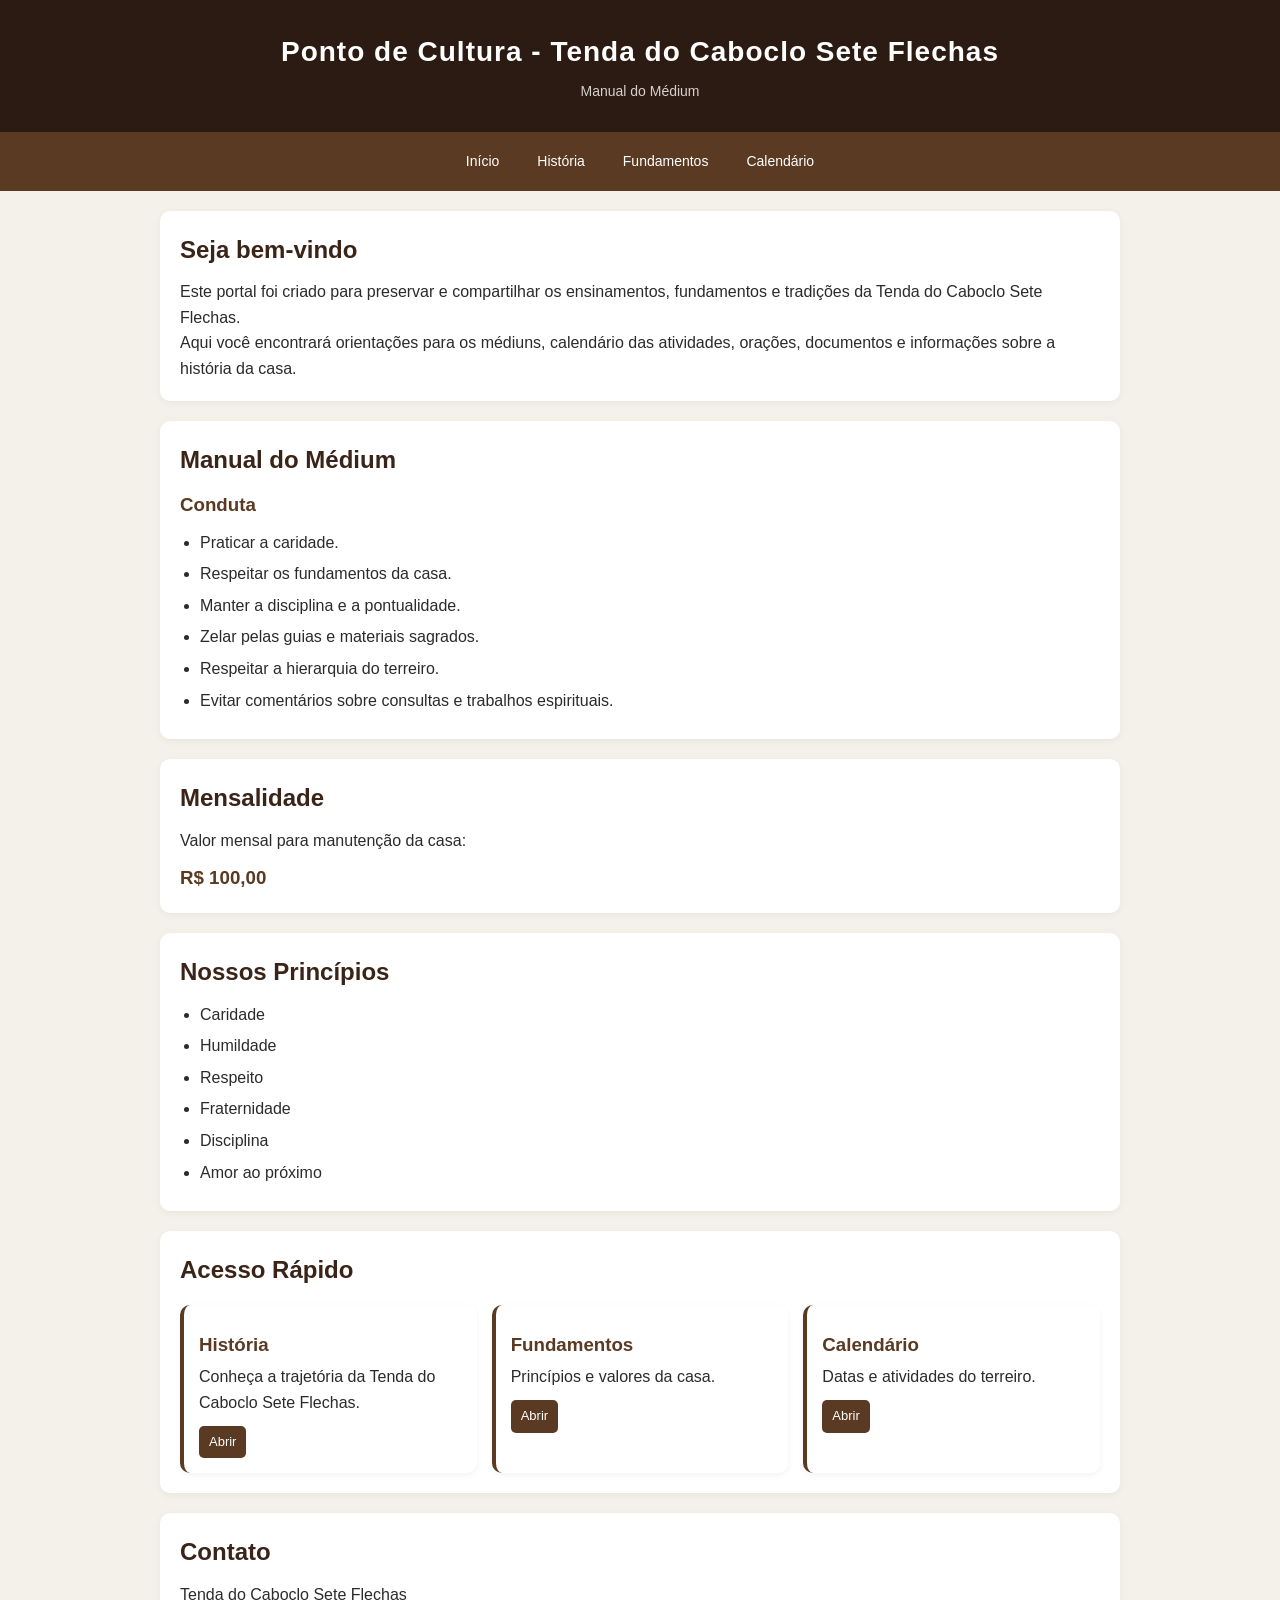
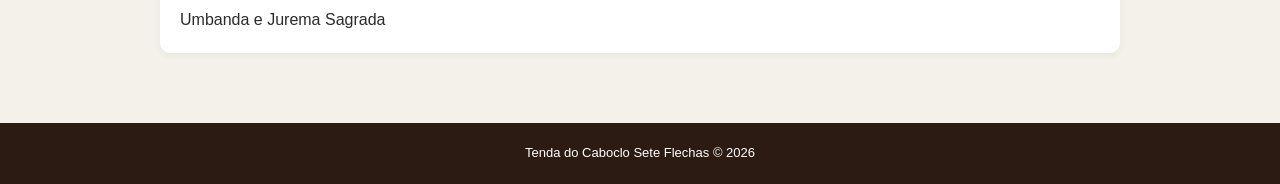
<file: index.html>
<!DOCTYPE html>
<html lang="pt-BR">
<head>
    <meta charset="UTF-8">
    <meta name="viewport" content="width=device-width, initial-scale=1.0">
    <title>Ponto de Cultura - Tenda do Caboclo Sete Flechas</title>

    <link rel="stylesheet" href="style.css">
</head>
<body>

<header>
    <h1>Ponto de Cultura - Tenda do Caboclo Sete Flechas</h1>
    <p> Manual do Médium</p>
</header>

<nav>
    <a href="index.html">Início</a>
    <a href="historia.html">História</a>
    <a href="fundamentos.html">Fundamentos</a>
    <a href="calendario.html">Calendário</a>
</nav>

<main>

<section>
    <h2>Seja bem-vindo</h2>

    <p>
        Este portal foi criado para preservar e compartilhar os ensinamentos,
        fundamentos e tradições da Tenda do Caboclo Sete Flechas.
    </p>

    <p>
        Aqui você encontrará orientações para os médiuns, calendário das
        atividades, orações, documentos e informações sobre a história da casa.
    </p>
</section>

<section>
    <h2>Manual do Médium</h2>

    <h3>Conduta</h3>

    <ul>
        <li>Praticar a caridade.</li>
        <li>Respeitar os fundamentos da casa.</li>
        <li>Manter a disciplina e a pontualidade.</li>
        <li>Zelar pelas guias e materiais sagrados.</li>
        <li>Respeitar a hierarquia do terreiro.</li>
        <li>Evitar comentários sobre consultas e trabalhos espirituais.</li>
    </ul>
</section>

<section>

    <h2>Mensalidade</h2>

    <p>
        Valor mensal para manutenção da casa:
    </p>

    <h3>R$ 100,00</h3>

</section>

<section>

    <h2>Nossos Princípios</h2>

    <ul>
        <li>Caridade</li>
        <li>Humildade</li>
        <li>Respeito</li>
        <li>Fraternidade</li>
        <li>Disciplina</li>
        <li>Amor ao próximo</li>
    </ul>

</section>

<section>

    <h2>Acesso Rápido</h2>

    <div class="cards">

        <div class="card">
            <h3>História</h3>
            <p>Conheça a trajetória da Tenda do Caboclo Sete Flechas.</p>
            <a href="historia.html">Abrir</a>
        </div>

        <div class="card">
            <h3>Fundamentos</h3>
            <p>Princípios e valores da casa.</p>
            <a href="fundamentos.html">Abrir</a>
        </div>

        <div class="card">
            <h3>Calendário</h3>
            <p>Datas e atividades do terreiro.</p>
            <a href="calendario.html">Abrir</a>
        </div>
    </div>

</section>

<section>

    <h2>Contato</h2>

    <p>
        Tenda do Caboclo Sete Flechas
    </p>

    <p>
        Umbanda e Jurema Sagrada
    </p>

</section>

</main>

<footer>
    <p>
        Tenda do Caboclo Sete Flechas © 2026
    </p>
</footer>

<script src="script.js"></script>

</body>
</html>
</file>
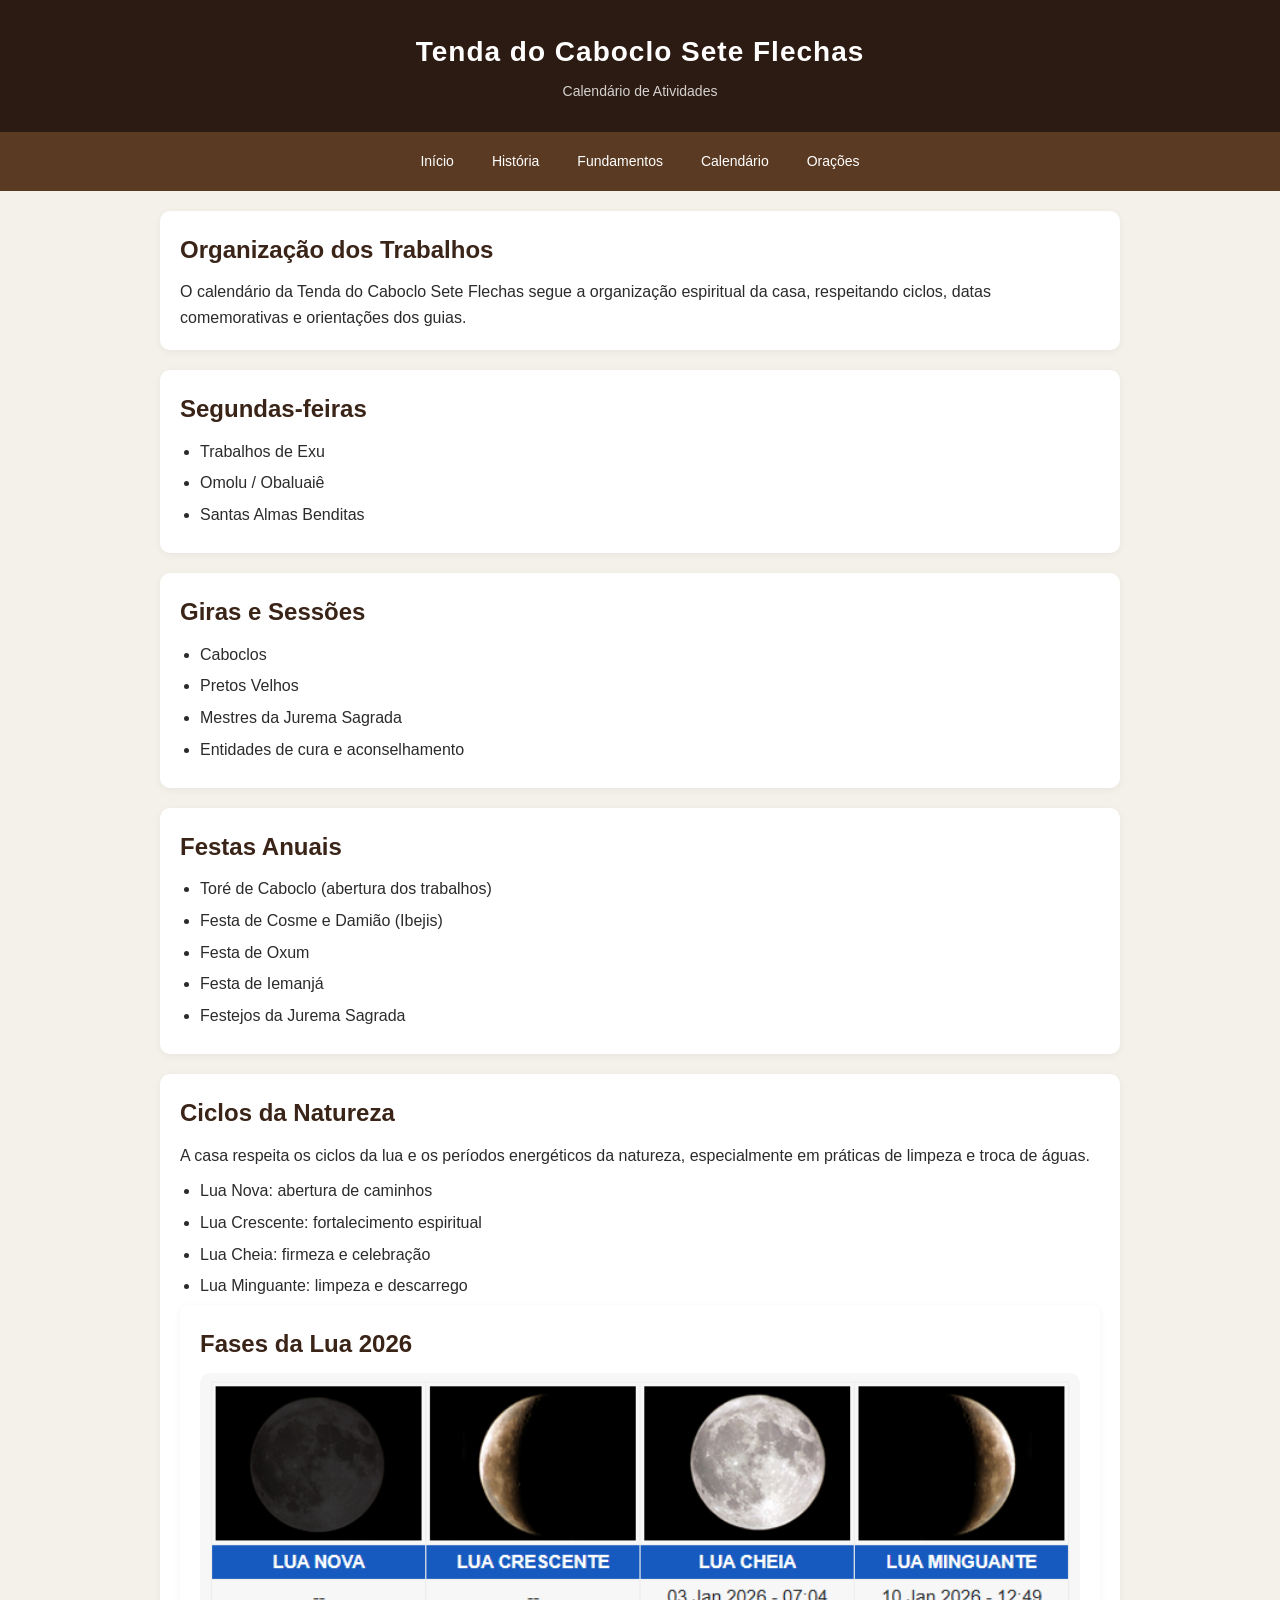
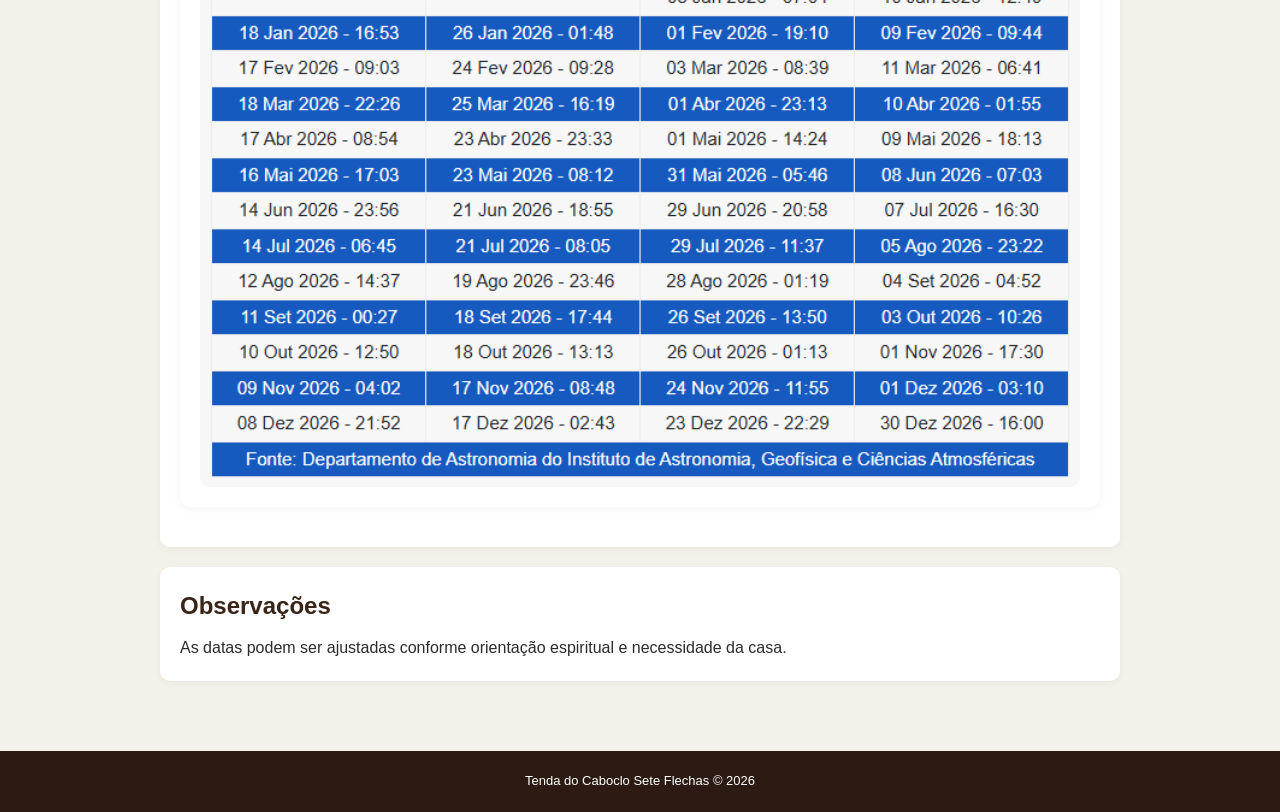
<file: calendario.html>
<!DOCTYPE html>
<html lang="pt-BR">
<head>
    <meta charset="UTF-8">
    <meta name="viewport" content="width=device-width, initial-scale=1.0">
    <title>Calendário - Tenda do Caboclo Sete Flechas</title>

    <link rel="stylesheet" href="style.css">
</head>
<body>

<header>
    <h1>Tenda do Caboclo Sete Flechas</h1>
    <p>Calendário de Atividades</p>
</header>

<nav>
    <a href="index.html">Início</a>
    <a href="historia.html">História</a>
    <a href="fundamentos.html">Fundamentos</a>
    <a href="calendario.html">Calendário</a>
    <a href="oracoes.html">Orações</a>
</nav>

<main>

<section>

    <h2>Organização dos Trabalhos</h2>

    <p>
        O calendário da Tenda do Caboclo Sete Flechas segue a organização espiritual da casa,
        respeitando ciclos, datas comemorativas e orientações dos guias.
    </p>

</section>

<section>

    <h2>Segundas-feiras</h2>

    <ul>
        <li>Trabalhos de Exu</li>
        <li>Omolu / Obaluaiê</li>
        <li>Santas Almas Benditas</li>
    </ul>

</section>

<section>

    <h2>Giras e Sessões</h2>

    <ul>
        <li>Caboclos</li>
        <li>Pretos Velhos</li>
        <li>Mestres da Jurema Sagrada</li>
        <li>Entidades de cura e aconselhamento</li>
    </ul>

</section>

<section>

    <h2>Festas Anuais</h2>

    <ul>
        <li>Toré de Caboclo (abertura dos trabalhos)</li>
        <li>Festa de Cosme e Damião (Ibejis)</li>
        <li>Festa de Oxum</li>
        <li>Festa de Iemanjá</li>
        <li>Festejos da Jurema Sagrada</li>
    </ul>

</section>

<section>

    <h2>Ciclos da Natureza</h2>

    <p>
        A casa respeita os ciclos da lua e os períodos energéticos da natureza,
        especialmente em práticas de limpeza e troca de águas.
    </p>

    <ul>
        <li>Lua Nova: abertura de caminhos</li>
        <li>Lua Crescente: fortalecimento espiritual</li>
        <li>Lua Cheia: firmeza e celebração</li>
        <li>Lua Minguante: limpeza e descarrego</li>
    </ul>
<section>
    <h2>Fases da Lua 2026</h2>

    <img src="images/lua2026.png" 
         alt="Fases da Lua 2026"
         style="width:100%; max-width:900px; border-radius:10px; display:block; margin:auto;">

</section>
</section>

<section>

    <h2>Observações</h2>

    <p>
        As datas podem ser ajustadas conforme orientação espiritual e necessidade da casa.
    </p>

</section>

</main>

<footer>
    <p>
        Tenda do Caboclo Sete Flechas © 2026
    </p>
</footer>

<script src="script.js"></script>

</body>
</html>
</file>
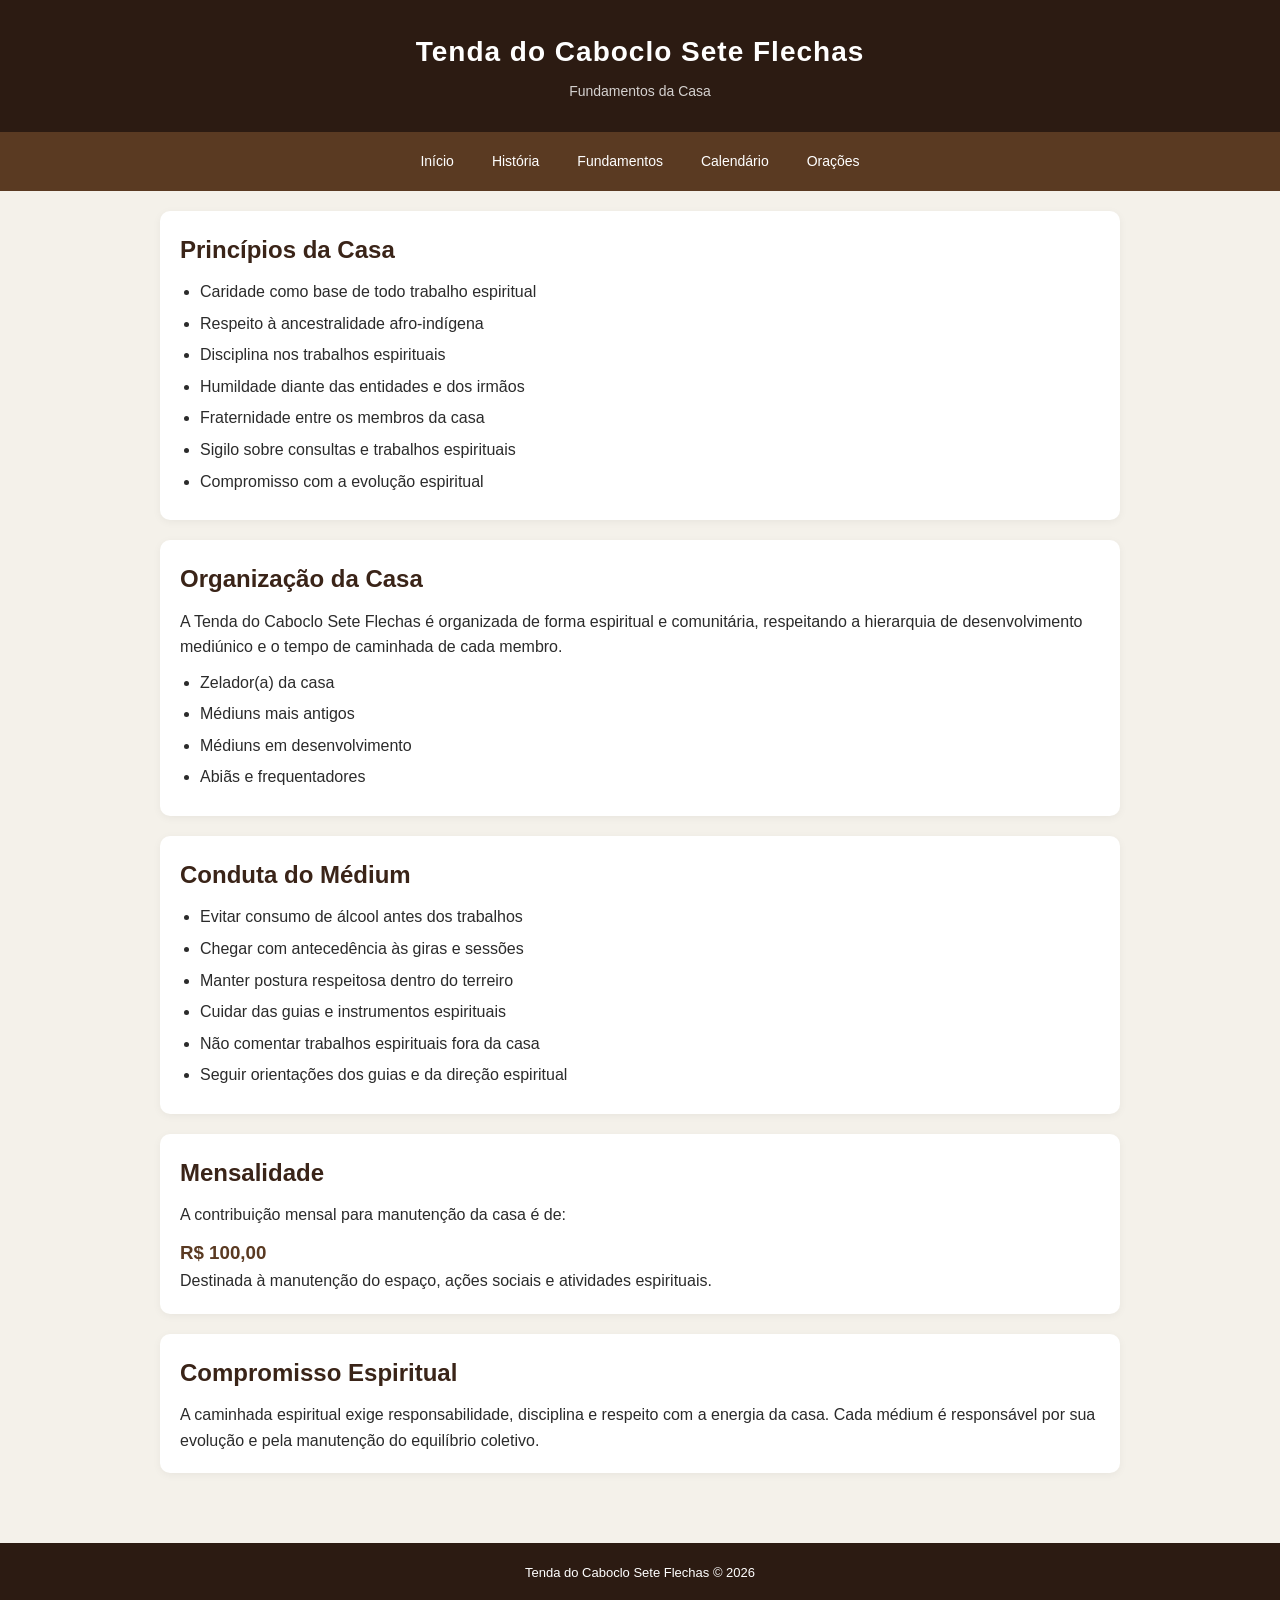
<file: fundamentos.html>
<!DOCTYPE html>
<html lang="pt-BR">
<head>
    <meta charset="UTF-8">
    <meta name="viewport" content="width=device-width, initial-scale=1.0">
    <title>Fundamentos - Tenda do Caboclo Sete Flechas</title>

    <link rel="stylesheet" href="style.css">
</head>
<body>

<header>
    <h1>Tenda do Caboclo Sete Flechas</h1>
    <p>Fundamentos da Casa</p>
</header>

<nav>
    <a href="index.html">Início</a>
    <a href="historia.html">História</a>
    <a href="fundamentos.html">Fundamentos</a>
    <a href="calendario.html">Calendário</a>
    <a href="oracoes.html">Orações</a>
</nav>

<main>

<section>

    <h2>Princípios da Casa</h2>

    <ul>
        <li>Caridade como base de todo trabalho espiritual</li>
        <li>Respeito à ancestralidade afro-indígena</li>
        <li>Disciplina nos trabalhos espirituais</li>
        <li>Humildade diante das entidades e dos irmãos</li>
        <li>Fraternidade entre os membros da casa</li>
        <li>Sigilo sobre consultas e trabalhos espirituais</li>
        <li>Compromisso com a evolução espiritual</li>
    </ul>

</section>

<section>

    <h2>Organização da Casa</h2>

    <p>
        A Tenda do Caboclo Sete Flechas é organizada de forma espiritual e comunitária,
        respeitando a hierarquia de desenvolvimento mediúnico e o tempo de caminhada de cada membro.
    </p>

    <ul>
        <li>Zelador(a) da casa</li>
        <li>Médiuns mais antigos</li>
        <li>Médiuns em desenvolvimento</li>
        <li>Abiãs e frequentadores</li>
    </ul>

</section>

<section>

    <h2>Conduta do Médium</h2>

    <ul>
        <li>Evitar consumo de álcool antes dos trabalhos</li>
        <li>Chegar com antecedência às giras e sessões</li>
        <li>Manter postura respeitosa dentro do terreiro</li>
        <li>Cuidar das guias e instrumentos espirituais</li>
        <li>Não comentar trabalhos espirituais fora da casa</li>
        <li>Seguir orientações dos guias e da direção espiritual</li>
    </ul>

</section>

<section>

    <h2>Mensalidade</h2>

    <p>
        A contribuição mensal para manutenção da casa é de:
    </p>

    <h3>R$ 100,00</h3>

    <p>
        Destinada à manutenção do espaço, ações sociais e atividades espirituais.
    </p>

</section>

<section>

    <h2>Compromisso Espiritual</h2>

    <p>
        A caminhada espiritual exige responsabilidade, disciplina e respeito com a energia da casa.
        Cada médium é responsável por sua evolução e pela manutenção do equilíbrio coletivo.
    </p>

</section>

</main>

<footer>
    <p>
        Tenda do Caboclo Sete Flechas © 2026
    </p>
</footer>

<script src="script.js"></script>

</body>
</html>
</file>
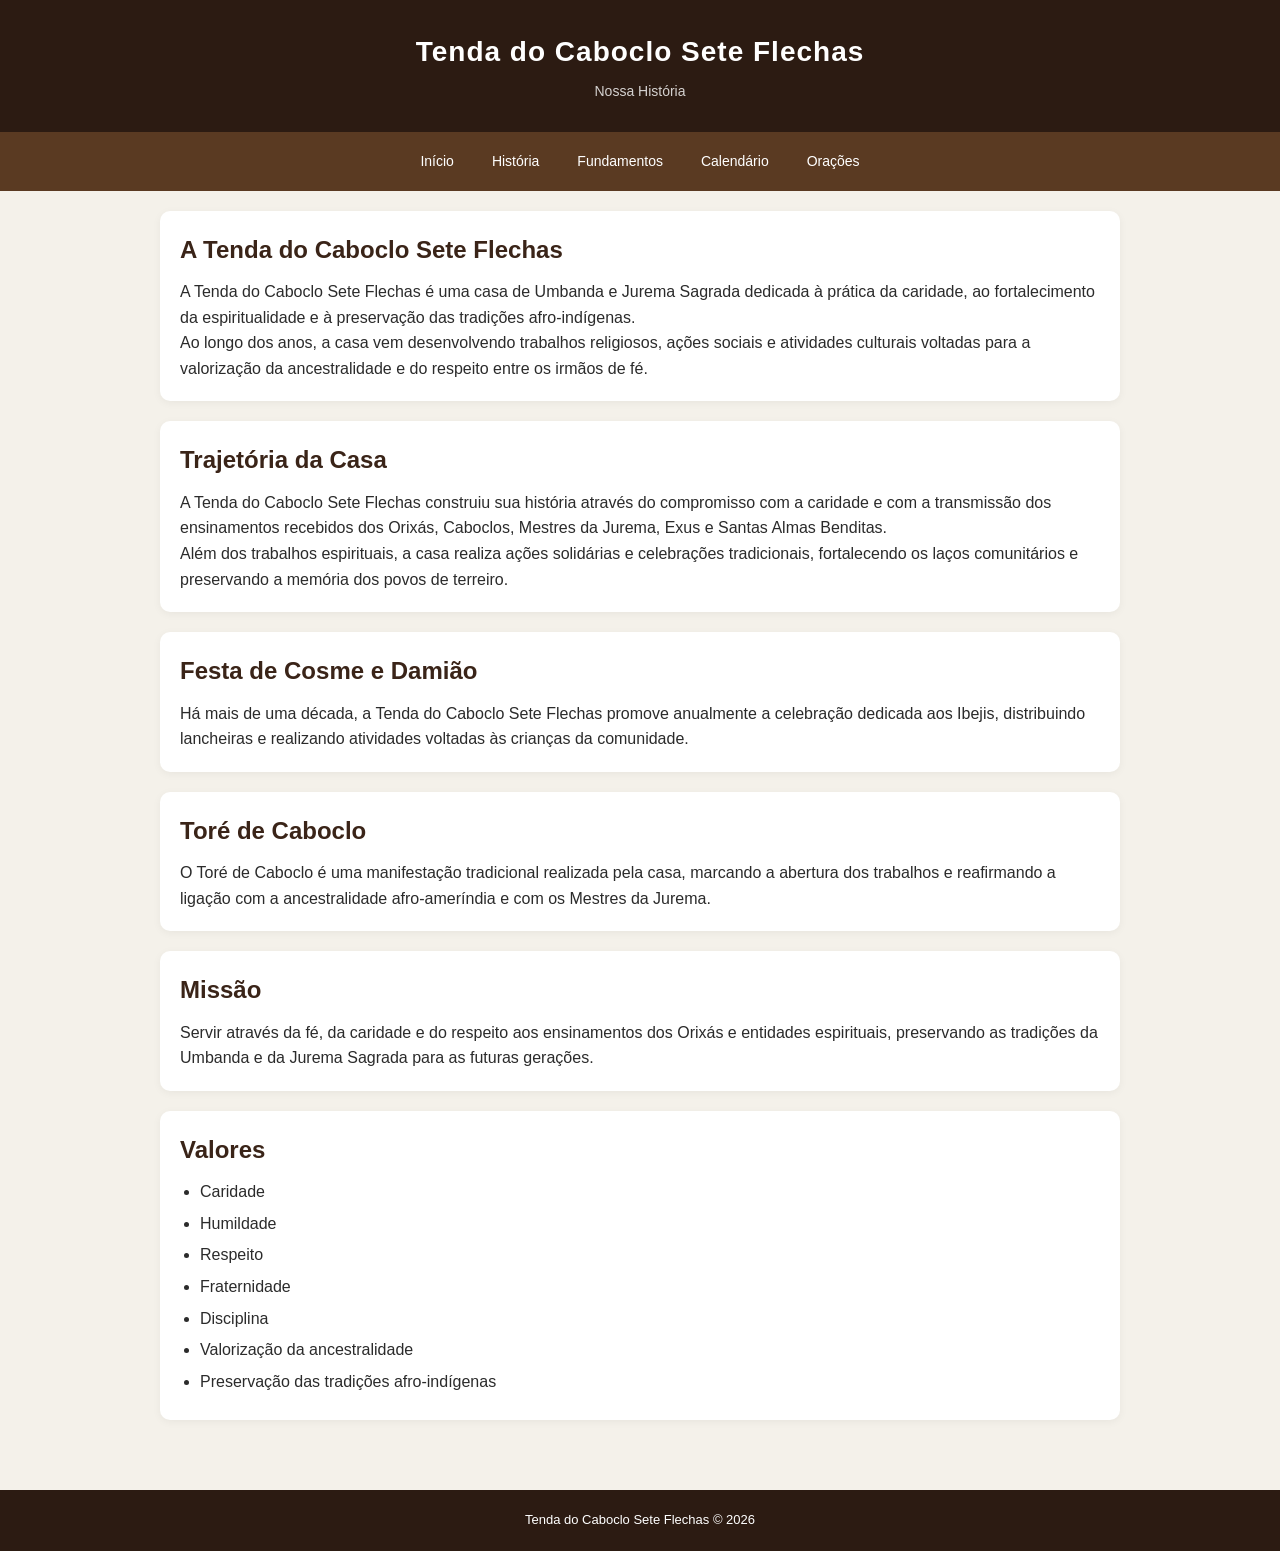
<file: historia.html>
<!DOCTYPE html>
<html lang="pt-BR">
<head>
    <meta charset="UTF-8">
    <meta name="viewport" content="width=device-width, initial-scale=1.0">
    <title>História - Tenda do Caboclo Sete Flechas</title>

    <link rel="stylesheet" href="style.css">
</head>
<body>

<header>
    <h1>Tenda do Caboclo Sete Flechas</h1>
    <p>Nossa História</p>
</header>

<nav>
    <a href="index.html">Início</a>
    <a href="historia.html">História</a>
    <a href="fundamentos.html">Fundamentos</a>
    <a href="calendario.html">Calendário</a>
    <a href="oracoes.html">Orações</a>
</nav>

<main>

<section>

    <h2>A Tenda do Caboclo Sete Flechas</h2>

    <p>
        A Tenda do Caboclo Sete Flechas é uma casa de Umbanda e Jurema Sagrada
        dedicada à prática da caridade, ao fortalecimento da espiritualidade e
        à preservação das tradições afro-indígenas.
    </p>

    <p>
        Ao longo dos anos, a casa vem desenvolvendo trabalhos religiosos,
        ações sociais e atividades culturais voltadas para a valorização da
        ancestralidade e do respeito entre os irmãos de fé.
    </p>

</section>

<section>

    <h2>Trajetória da Casa</h2>

    <p>
        A Tenda do Caboclo Sete Flechas construiu sua história através do
        compromisso com a caridade e com a transmissão dos ensinamentos
        recebidos dos Orixás, Caboclos, Mestres da Jurema, Exus e Santas Almas
        Benditas.
    </p>

    <p>
        Além dos trabalhos espirituais, a casa realiza ações solidárias e
        celebrações tradicionais, fortalecendo os laços comunitários e
        preservando a memória dos povos de terreiro.
    </p>

</section>

<section>

    <h2>Festa de Cosme e Damião</h2>

    <p>
        Há mais de uma década, a Tenda do Caboclo Sete Flechas promove
        anualmente a celebração dedicada aos Ibejis, distribuindo lancheiras e
        realizando atividades voltadas às crianças da comunidade.
    </p>

</section>

<section>

    <h2>Toré de Caboclo</h2>

    <p>
        O Toré de Caboclo é uma manifestação tradicional realizada pela casa,
        marcando a abertura dos trabalhos e reafirmando a ligação com a
        ancestralidade afro-ameríndia e com os Mestres da Jurema.
    </p>

</section>

<section>

    <h2>Missão</h2>

    <p>
        Servir através da fé, da caridade e do respeito aos ensinamentos dos
        Orixás e entidades espirituais, preservando as tradições da Umbanda e
        da Jurema Sagrada para as futuras gerações.
    </p>

</section>

<section>

    <h2>Valores</h2>

    <ul>
        <li>Caridade</li>
        <li>Humildade</li>
        <li>Respeito</li>
        <li>Fraternidade</li>
        <li>Disciplina</li>
        <li>Valorização da ancestralidade</li>
        <li>Preservação das tradições afro-indígenas</li>
    </ul>

</section>

</main>

<footer>
    <p>
        Tenda do Caboclo Sete Flechas © 2026
    </p>
</footer>

<script src="script.js"></script>

</body>
</html>
</file>
<file: style.css>
* {
    margin: 0;
    padding: 0;
    box-sizing: border-box;
}

body {
    font-family: Arial, Helvetica, sans-serif;
    background-color: #f4f1ea;
    color: #2b2b2b;
    line-height: 1.6;
}

/* CABEÇALHO */
header {
    background: #2c1b12;
    color: #fff;
    padding: 30px 20px;
    text-align: center;
}

header h1 {
    font-size: 28px;
    letter-spacing: 1px;
}

header p {
    margin-top: 5px;
    font-size: 14px;
    opacity: 0.8;
}

/* MENU */
nav {
    background: #5a3a22;
    display: flex;
    justify-content: center;
    flex-wrap: wrap;
    padding: 10px;
    gap: 10px;
}

nav a {
    color: #fff;
    text-decoration: none;
    padding: 8px 14px;
    border-radius: 6px;
    transition: 0.3s;
    font-size: 14px;
}

nav a:hover {
    background: #7a4d2e;
}

/* CONTEÚDO */
main {
    max-width: 1000px;
    margin: auto;
    padding: 20px;
}

section {
    background: #fff;
    margin-bottom: 20px;
    padding: 20px;
    border-radius: 10px;
    box-shadow: 0 2px 8px rgba(0,0,0,0.05);
}

h2 {
    margin-bottom: 10px;
    color: #3a2418;
}

h3 {
    margin-top: 10px;
    color: #5a3a22;
}

ul {
    margin-left: 20px;
    margin-top: 10px;
}

li {
    margin-bottom: 6px;
}

/* CARDS DA HOME */
.cards {
    display: grid;
    grid-template-columns: repeat(auto-fit, minmax(180px, 1fr));
    gap: 15px;
    margin-top: 15px;
}

.card {
    background: #fff;
    padding: 15px;
    border-radius: 10px;
    border-left: 4px solid #5a3a22;
    box-shadow: 0 2px 6px rgba(0,0,0,0.05);
}

.card h3 {
    margin-bottom: 5px;
}

.card a {
    display: inline-block;
    margin-top: 10px;
    text-decoration: none;
    color: #fff;
    background: #5a3a22;
    padding: 6px 10px;
    border-radius: 5px;
    font-size: 13px;
}

/* RODAPÉ */
footer {
    text-align: center;
    padding: 20px;
    background: #2c1b12;
    color: #fff;
    margin-top: 30px;
    font-size: 13px;
}

/* RESPONSIVO */
@media (max-width: 600px) {
    nav {
        flex-direction: column;
        align-items: center;
    }

    header h1 {
        font-size: 22px;
    }
}
</file>
